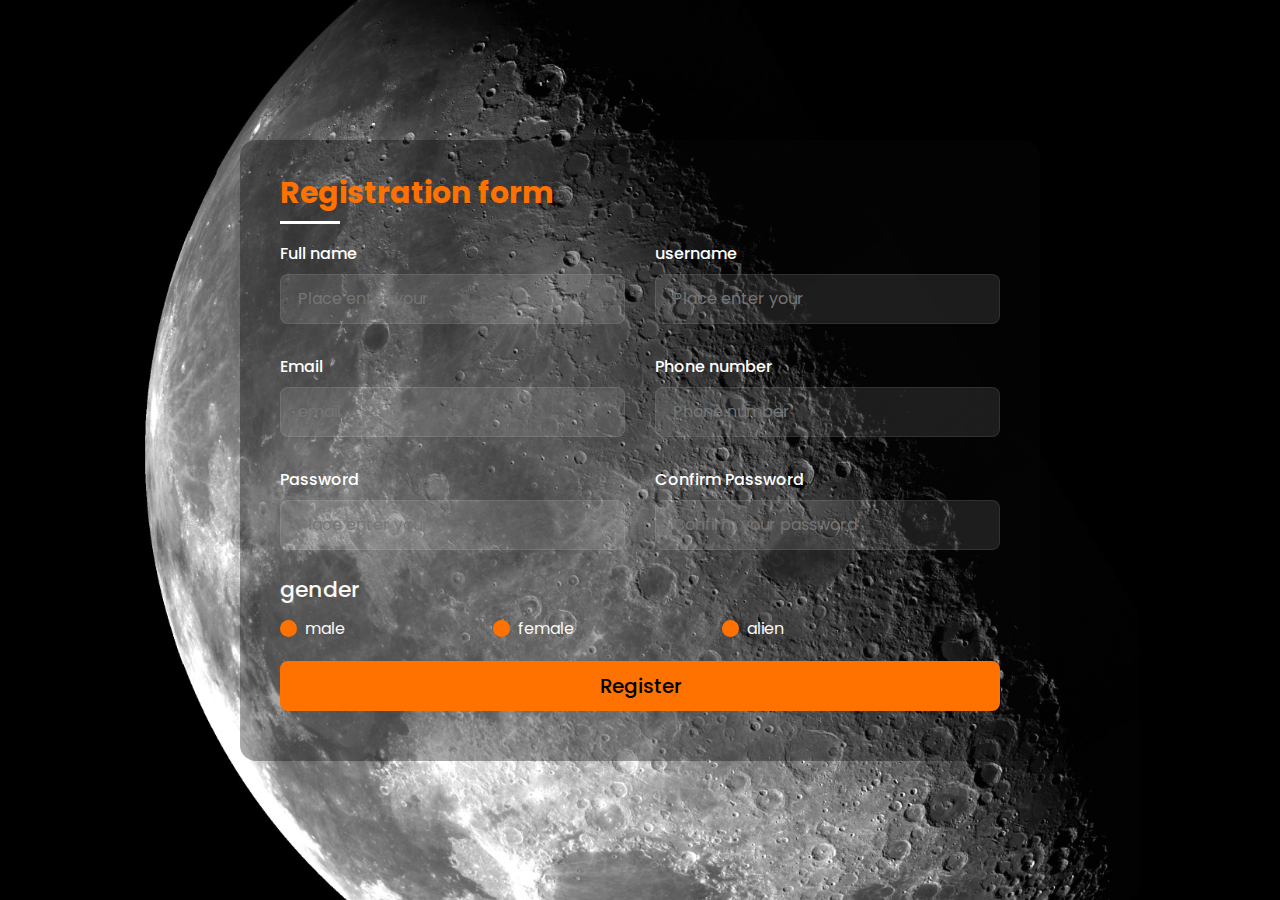
<file: registration.html>
<!DOCTYPE html>
<html lang="en">
<head>
    <meta charset="UTF-8">
    <meta name="viewport" content="width=device-width, initial-scale=1.0">
    <title>responsive registration form</title>
    <!--my css link-->
    <link rel="stylesheet" href="registration.css">
<!--ne added fonts-->
    <link rel="preconnect" href="https://fonts.googleapis.com">
    <link rel="preconnect" href="https://fonts.gstatic.com" crossorigin>
    <link href="https://fonts.googleapis.com/css2?family=Poppins:wght@400;500;700;800;900&family=Sedgwick+Ave+Display&display=swap" rel="stylesheet">

</head>
<body>
    <section class="main">
        <h1 class="title">Registration form</h1>
        <form action="#">
<div class="main-box">
<div class="input-box">
        <span class="text">Full name</span>
        <input type="text" placeholder="Place enter your" required>
</div>
<div class="input-box">
         <span class="text">username</span>
         <input type="text" placeholder="Place enter your" required>
</div>
<div class="input-box">
        <span class="text">Email</span>
        <input type="email" placeholder="email" required>
    </div>            
<div class="input-box">
        <span class="text">Phone number</span>
        <input type="number" placeholder="Phone number" required>
</div>
<div class="input-box">
        <span class="text">Password</span>
        <input type="password" placeholder="Place enter your" required>
</div>
<div class="input-box">
        <span class="text">Confirm Password</span>
        <input type="password" placeholder="Confirm your password" required>
</div>
</div>

<div class="container">
     <input type="radio" name="gender" id="circle-1">
     <input type="radio" name="gender" id="circle-2">
     <input type="radio" name="gender" id="circle-3">
    <span class="gender">gender</span>
<div class="category">
        <label for="circle-1">
            <span class="circle one"></span>
            <span class="male">male</span>
        </label>

        <label for="circle-2">
            <span class="circle two"></span>
            <span class="male">female</span>
        </label>

        <label for="circle-3">
            <span class="circle three"></span>
            <span class="male">alien</span>
        </label>
</div> 
</div>

<div class="btn">
     <input type="submit" value="Register">
</div>
        </form>
    </section>

    
</body>
</html>
</file>
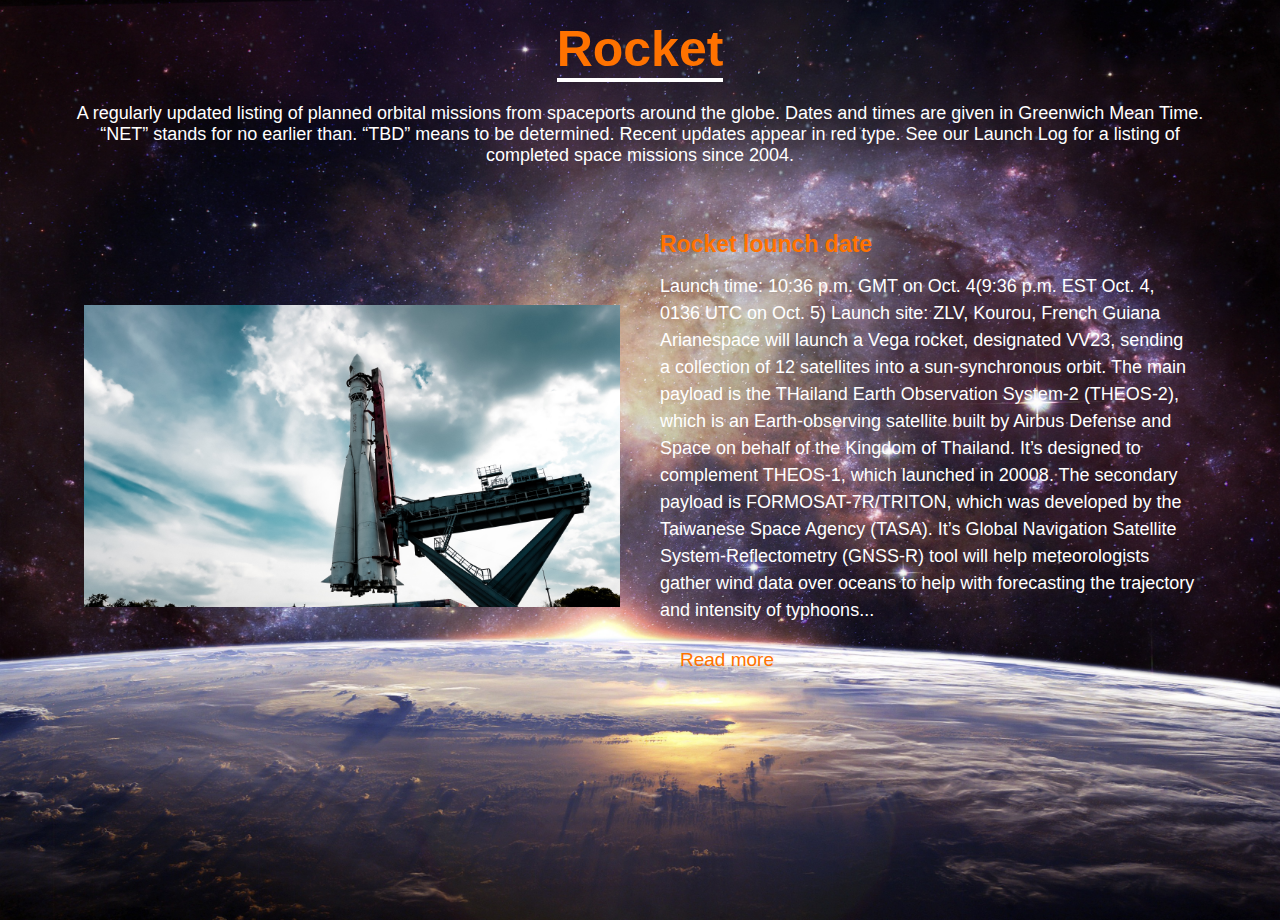
<file: tours.html>
<!DOCTYPE html>
<html lang="en">
<head>
    <title>Responsive tours</title>
    <meta charset="UTF-8">
    <meta name="viewport" content="width=device-width, initial-scale=1.0">
    <link rel="stylesheet" type="text/css" href="tours.css">
</head>
<body>

    <div class="heading">
        <h1>Rocket</h1>
        <p>A regularly updated listing of planned orbital missions from spaceports around the globe. Dates and times are given in Greenwich Mean Time. “NET” stands for no earlier than. “TBD” means to be determined. Recent updates appear in red type.

            See our Launch Log for a listing of completed space missions since 2004.</p>
</div>

<div class="container">
    <section class="about">
        <div class="about-image">
            <img src="/images/felipe-simo-gh2x8Ie1OWg-unsplash.jpg">
        </div>
        <div class="about-content">
            <h2>Rocket lounch date</h2>
            <p>Launch time: 10:36 p.m. GMT on Oct. 4(9:36 p.m. EST Oct. 4, 0136 UTC on Oct. 5)
                Launch site: ZLV, Kourou, French Guiana
                Arianespace will launch a Vega rocket, designated VV23, sending a collection of 12 satellites into a sun-synchronous orbit. The main payload is the THailand Earth Observation System-2 (THEOS-2), which is an Earth-observing satellite built by Airbus Defense and Space on behalf of the Kingdom of Thailand. It’s designed to complement THEOS-1, which launched in 20008. The secondary payload is FORMOSAT-7R/TRITON, which was developed by the Taiwanese Space Agency (TASA). It’s Global Navigation Satellite System-Reflectometry (GNSS-R) tool will help meteorologists gather wind data over oceans to help with forecasting the trajectory and intensity of typhoons...</p>

            <a href="" class="read-more">Read more</a>
        </div>
    </section>
</div>
    
</body>
</html>
</file>
<file: registration.css>
*{
    box-sizing: border-box;
    padding: 0;
    margin: 0;
    font-family: 'Poppins', sans-serif;
}

body{
    display: flex;
    align-items: center;
    justify-content: center;
    height: 100vh;
    width: 100%;
    background: url(/images/nasa-pd4lo70LdbI-unsplash.jpg);
    background-size: cover;
    background-position: center;
    padding: 30px;
}

.logo{
    color: tomato;
    font-size: 35px;
    font-family: Arial, sans-serif;
    cursor: pointer
}

.main{
    background: rgba(10, 10, 10, .35);
    width: 100%;
    max-width: 800px;
    padding: 30px 40px;
    border-radius: 1rem;
}

.title{
    position:relative;
    font-size: 30px;
    font-weight: 700;
    color: #ff7200;
    margin-bottom: 10px;
}

.title::before{
    position: absolute;
    content: '';
    left: 0;
    bottom: -8px;
    height: 3px;
    width: 60px;
    background: white;
}

form .main-box{
    display: flex;
    flex-wrap: wrap;
    justify-content: space-between;
    margin: 10px 0 8px 0;
}

form .main-box .input-box{
    width: calc(100% / 2 - 15px);
    margin: 15px 0;
}

form .main-box .input-box input{
    width: 100%;
    height: 50px;
    background: rgba(255, 255, 255, .1);
    color:#faf9f6;
    outline: none;
    border-radius: 8px;
    border: 1px solid rgba(255, 255, 255, .09);
    padding-left: 17px;
    font-size: 1rem;
    transition: all .40s ease;
}
.main-box .input-box .text{
    display: block;
    margin-bottom: 8px;
    color: white;
    font-weight: 500;
}

form .main-box .input-box input:focus
form .main-box .input-box input:valid{
    border-color:white;
}

form .container .gender{
    font-size: 22px;
    font-weight: 500;
    color: #faf9f6;
}

form .container .category{
    display: flex;
    justify-content: space-between;
    width: 70%;
    margin: 10px 0;
    color: #faf9f6;
}

.container .category label{
    display: flex;
    align-items: center; 
}

.container .category label{
    display: flex;
    align-items: center;
}
.container .category .circle{
    width: 17px;
    height: 17px;
    border-radius: 50%;
    background: #ff7200;
    margin-right: 8px;
    border: 4px solid transparent;
}

#circle-1:checked ~ .category label .one,
#circle-2:checked ~ .category label .two,
#circle-3:checked ~ .category label .three{
    border-color: #faf9f6;
}

form input[type= "radio" ]{
    display: none;
}

form .btn{
    height: 50px;
    margin: 20px 0;
}

form .btn input {
    height: 100%;
    width: 100%;
    outline: none;
}

form .btn input{
    height: 100%;
    width: 100%;
    outline: none;
    background: #ff7200;
    color: black;
    border-radius: 8px;
    border: none;
    font-size: 20px;
    font-weight: 500;
    cursor: pointer;
    transition: all .40s ease;
}

form .btn input:hover{
background: white;
}

@media (max-width: 640px){
    .main{
    max-width: 100%;
    }
    form .main-box .input-box{
        width: 100%;
        margin: 5px;
    }
}
</file>
<file: tours.css>
*{
    margin: 0px;
    padding: 0px;
    box-sizing: border-box;
    font-family: 'roboto', sans-serif;
}
body{
    background-image: url(/images/1.jpg.jpg);
    background-position: center;
    background-size: cover;
    height: 100vh;
    
}

.heading{
    width: 90%;
    display: flex;
    justify-content: center;
    align-items: center;
    flex-direction: column;
    text-align: center;
    margin: 20px auto;
}

.heading h1{
    font-size: 50px;
    color: #ff7200;
    margin-bottom: 25px;
    position: relative;
}

.heading h1::after{
    content: "";
    position: absolute;
    width: 100%;
    height: 4px;
    display: block;
    margin: 0 auto;
    background-color: #fff;
}

.heading p{
    font-size: 18px;
    color:#fff;
    margin-bottom: 35px;
}

.container{
    width: 90%;
    margin: 0 auto;
    padding: 10px 20px;
}

.about{
    display: flex;
    justify-content: space-between;
    align-items: center;
    flex-wrap: wrap;
}

.about-image{
    flex:1;
    margin-right: 40px;
    overflow: hidden;
}
.about-image img{
    max-width: 100%;
    height: auto;
    display: block;
    transform: 0.5s ease;
}

.about-image:hover img{
    transform: scale(1.2);
}

.about-content{
    flex:1;

}

.about-content h2{
    font-size: 23px;
    margin-bottom: 15px;
    color: #ff7200;
}

.about-content p{
    font-size: 18px;
    line-height: 1.5;
    color: #fff;
}

.about-content .read-more{
    display: inline-block;
    padding: 10px 20px;
    color: #ff7200;
    font-size: 19px;
    text-decoration: none;
    border-radius: 25px;
    margin-top: 15px;
    transition: 0.3s ease;  
}

a.about-content .read-more:hover{
    background-color: #3e8e41;
}

@media screen and (max-width: 768px){
    .heading{
        padding: 0px 20px;
    }
    .heading h1{
        font-size: 36px;
    }
    .heading p{
        font-size: 17px;
        margin-bottom: 0px;
    }
    .container{
        padding: 0px;
    }
    .about{
        padding: 20px;
        flex-direction: column;
    }
    .about-image{
        margin-right: 0px;
        margin-bottom: 20px;
    }
    .about-content p{
        padding: 0px;
        font-size: 16px;
    }
    .about-content .read-more{
        font-size: 16px;
    }
}
</file>
